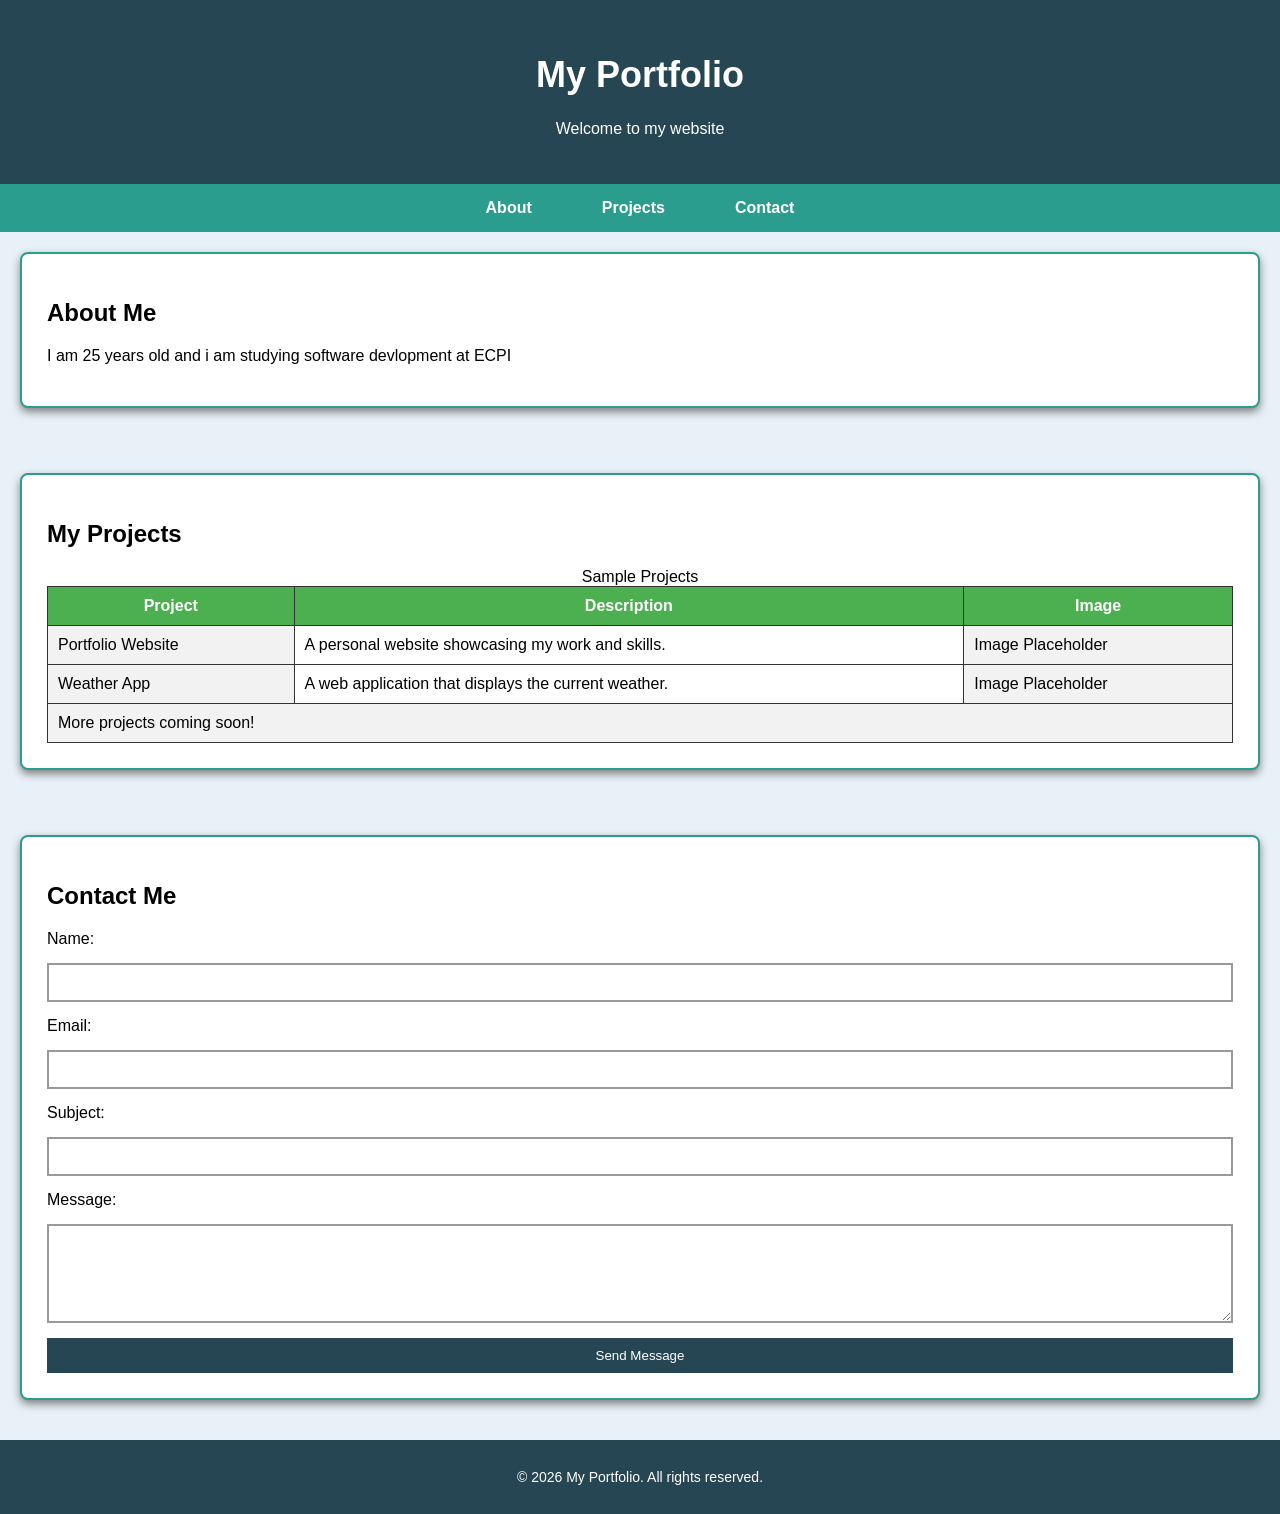
<file: index.html>
<!DOCTYPE html>
<html lang="en">

<head>
    <meta charset="UTF-8">
    <meta name="viewport" content="width=device-width, initial-scale=1.0">
    <title>My Portfolio</title>
    <link href="style.css" rel="stylesheet">
</head>

<body>

    <header>
        <h1>My Portfolio</h1>
        <p>Welcome to my website</p>
    </header>

    <nav>
        <ul>
            <li><a href="#about">About</a></li>
            <li><a href="#projects">Projects</a></li>
            <li><a href="#contact">Contact</a></li>
        </ul>
    </nav>

    <main>
        <section id="about">
            <h2>About Me</h2>
            <p>I am 25 years old and i am studying software devlopment at ECPI</p>
        </section>

        <section id="projects">
            <h2>My Projects</h2>
            <table>
        <caption>Sample Projects</caption>

        <colgroup>
            <col style="background-color:#f2f2f2;">
            <col>
            <col style="background-color:#f2f2f2;">
        </colgroup>

        <thead>
            <tr>
                <th>Project</th>
                <th>Description</th>
                <th>Image</th>
            </tr>
        </thead>

        <tbody>
            <tr>
                <td>Portfolio Website</td>
                <td>A personal website showcasing my work and skills.</td>
                <td>Image Placeholder</td>
            </tr>

            <tr>
                <td>Weather App</td>
                <td>A web application that displays the current weather.</td>
                <td>Image Placeholder</td>
            </tr>
        </tbody>

        <tfoot>
            <tr>
                <td colspan="3">More projects coming soon!</td>
            </tr>
        </tfoot>
    </table>
        </section>

        <section id="contact">
            <h2>Contact Me</h2>
             <form action="#" method="post">
             <label for="name">Name:</label>
             <input type="text" id="name" name="name" required>

            <label for="email">Email:</label>
            <input type="email" id="email" name="email" required>

            <label for="subject">Subject:</label>
            <input type="text" id="subject" name="subject">

            <label for="message">Message:</label>
            <textarea id="message" name="message" rows="5"></textarea>

            <input type="submit" value="Send Message">
    </form>
        </section>
    </main>

    <footer>
        <p>&copy; 2026 My Portfolio. All rights reserved.</p>
    </footer>

</body>
</html>
</file>
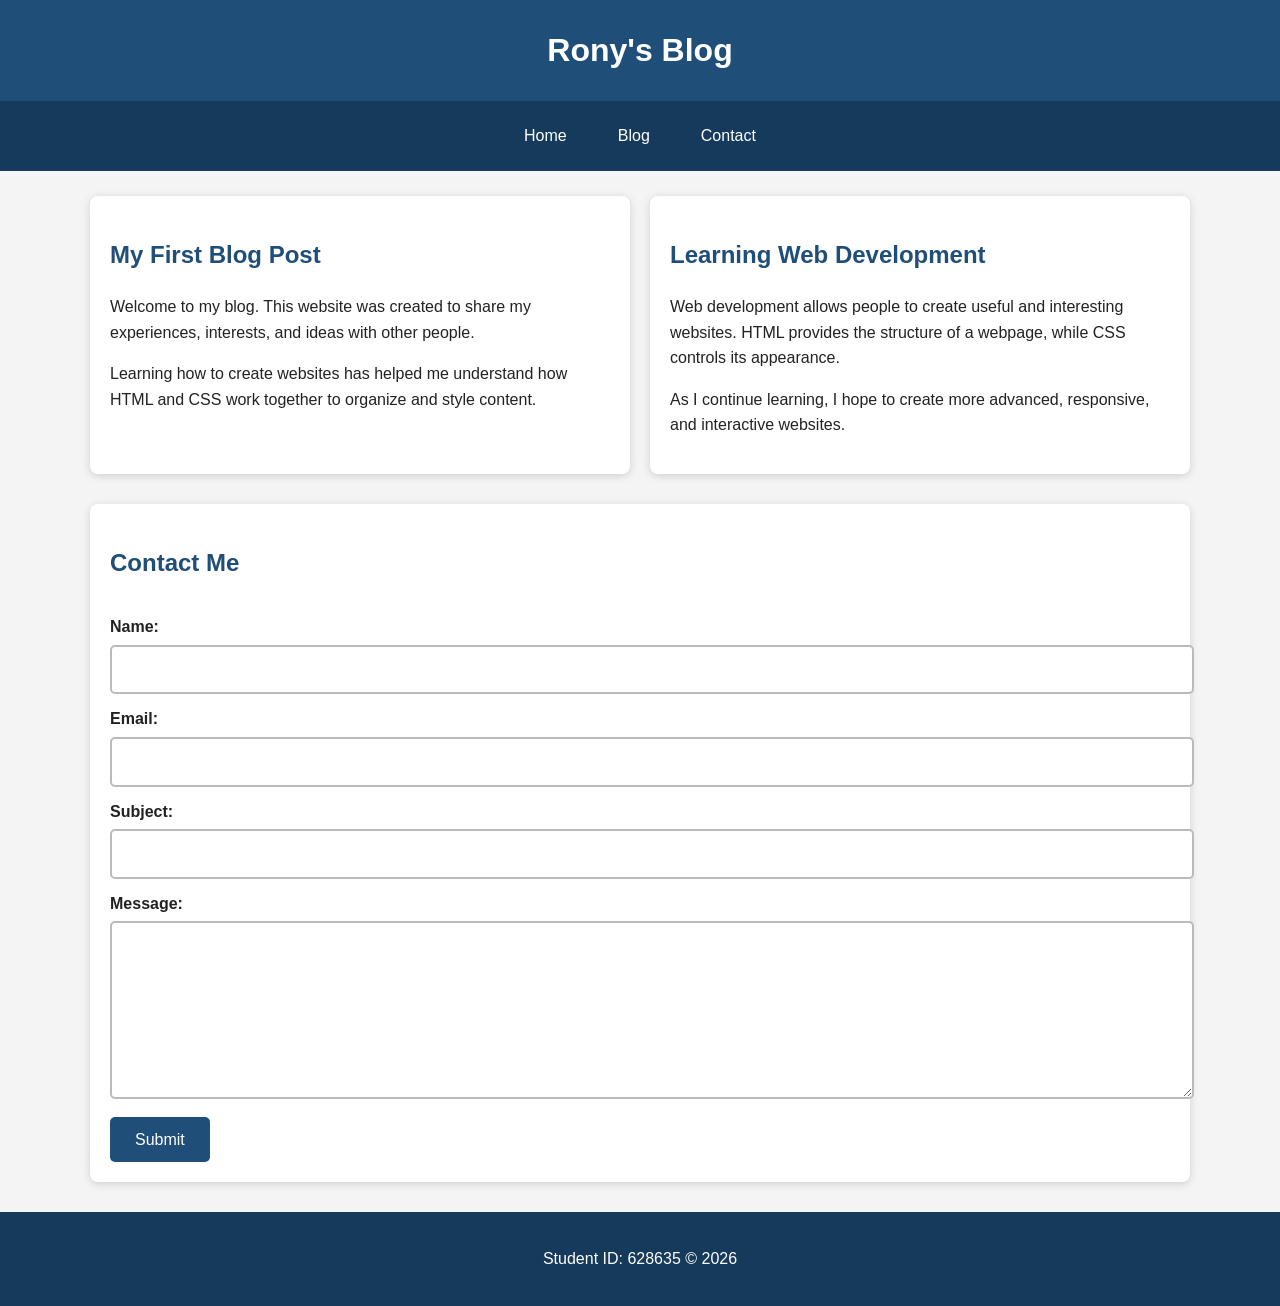
<file: blog.html>
<!DOCTYPE html>
<html lang="en">

<head>
    <meta charset="UTF-8">
    <meta name="viewport" content="width=device-width, initial-scale=1.0">
    <title>Rony's Blog</title>

    <link rel="stylesheet" href="styles2.css">
</head>

<body>

    <header>
        <h1>Rony's Blog</h1>
    </header>

    <nav>
        <a href="#home">Home</a>
        <a href="#blog">Blog</a>
        <a href="#contact">Contact</a>
    </nav>

    <main id="home">

        <section id="blog" class="blog-container">

            <article>
                <h2>My First Blog Post</h2>

                <p>
                    Welcome to my blog. This website was created to share my
                    experiences, interests, and ideas with other people.
                </p>

                <p>
                    Learning how to create websites has helped me understand
                    how HTML and CSS work together to organize and style content.
                </p>
            </article>

            <article>
                <h2>Learning Web Development</h2>

                <p>
                    Web development allows people to create useful and
                    interesting websites. HTML provides the structure of a
                    webpage, while CSS controls its appearance.
                </p>

                <p>
                    As I continue learning, I hope to create more advanced,
                    responsive, and interactive websites.
                </p>
            </article>

        </section>

        <section id="contact" class="contact-section">
            <h2>Contact Me</h2>

            <form action="#" method="post">

                <label for="name">Name:</label>
                <input
                    type="text"
                    id="name"
                    name="name"
                    required
                >

                <label for="email">Email:</label>
                <input
                    type="email"
                    id="email"
                    name="email"
                    required
                >

                <label for="subject">Subject:</label>
                <input
                    type="text"
                    id="subject"
                    name="subject"
                >

                <label for="message">Message:</label>
                <textarea
                    id="message"
                    name="message"
                    rows="6"
                    required
                ></textarea>

                <input type="submit" value="Submit">

            </form>
        </section>

    </main>

    <footer>
        <p>Student ID: 628635 &copy; 2026</p>
    </footer>

</body>
</html>
</file>
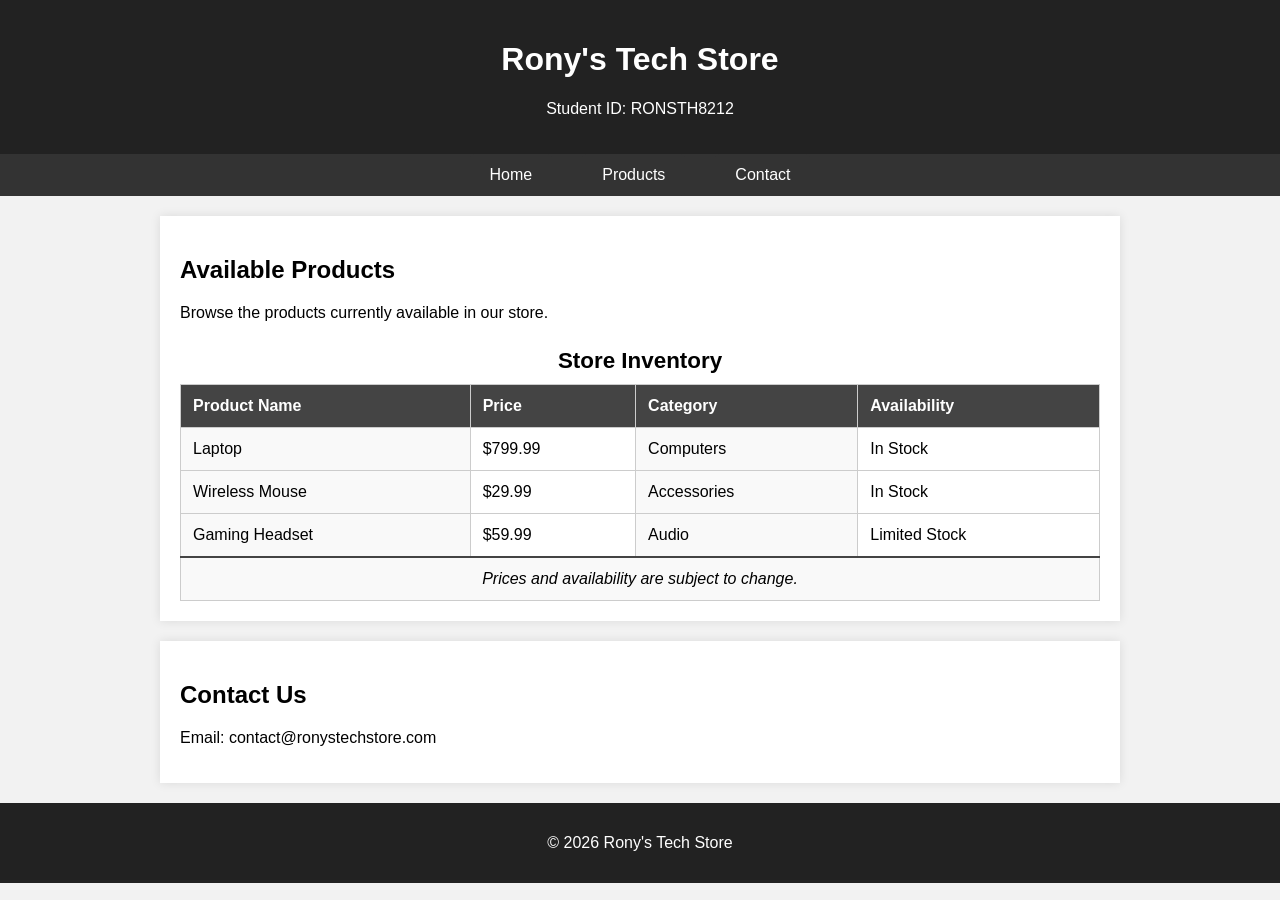
<file: stormfront.html>
<html lang="en">

<head>
    <meta charset="UTF-8">
    <meta name="viewport" content="width=device-width, initial-scale=1.0">
    <title>Rony's Tech Store</title>
    <link rel="stylesheet" href="style1.css">
</head>

<body>

    
    <header>
        <h1>Rony's Tech Store</h1>
        <p>Student ID: RONSTH8212</p>
    </header>

    
    <nav>
        <ul>
            <li><a href="#home">Home</a></li>
            <li><a href="#products">Products</a></li>
            <li><a href="#contact">Contact</a></li>
        </ul>
    </nav>

    
    <main id="home">

        
        <section id="products">
            <h2>Available Products</h2>
            <p>Browse the products currently available in our store.</p>

            <table>
                <caption>Store Inventory</caption>

                
                <colgroup>
                    <col class="shaded-column">
                    <col>
                    <col class="shaded-column">
                    <col>
                </colgroup>

                <thead>
                    <tr>
                        <th>Product Name</th>
                        <th>Price</th>
                        <th>Category</th>
                        <th>Availability</th>
                    </tr>
                </thead>

                <tbody>
                    <tr>
                        <td>Laptop</td>
                        <td>$799.99</td>
                        <td>Computers</td>
                        <td>In Stock</td>
                    </tr>

                    <tr>
                        <td>Wireless Mouse</td>
                        <td>$29.99</td>
                        <td>Accessories</td>
                        <td>In Stock</td>
                    </tr>

                    <tr>
                        <td>Gaming Headset</td>
                        <td>$59.99</td>
                        <td>Audio</td>
                        <td>Limited Stock</td>
                    </tr>
                </tbody>

                <tfoot>
                    <tr>
                        <td colspan="4">Prices and availability are subject to change.</td>
                    </tr>
                </tfoot>
            </table>
        </section>

        
        <section id="contact">
            <h2>Contact Us</h2>
            <p>Email: contact@ronystechstore.com</p>
        </section>

    </main>

    
    <footer>
        <p>&copy; 2026 Rony's Tech Store</p>
    </footer>

</body>
</html>
</file>
<file: style.css>
body {
    background-color: #e8f1f8;
    font-family: Arial, Helvetica, sans-serif;
    margin: 0;
    padding: 0;
}


header {
    background-color: #264653;
    color: white;
    text-align: center;
    padding: 30px;
}


header h1 {
    font-size: 36px;
    font-weight: bold;
}


nav {
    background-color: #2a9d8f;
    text-align: center;
    padding: 15px;
}


nav ul {
    list-style-type: none;
    margin: 0;
    padding: 0;
}


nav li {
    display: inline;
    margin: 0 15px;
}


nav a {
    color: white;
    text-decoration: none;
    font-weight: bold;
    padding: 10px;
}


nav a:hover {
    background-color: #e9c46a;
    color: black;
}


section {
    background-color: white;
    margin: 20px;
    padding: 25px;
    border: 2px solid #2a9d8f;
    border-radius: 8px;
    box-shadow: 0 4px 8px gray;
}


footer {
    background-color: #264653;
    color: white;
    text-align: center;
    font-size: 14px;
    padding: 15px;
    margin-top: 20px;
}


nav a {
    transition: background-color 0.3s ease;
}

nav a:hover {
    background-color: lightblue;
}

section {
    transition: transform 0.3s ease;
}

section:hover {
    transform: scale(1.02);
}

table {
    width: 100%;
    border-collapse: collapse;
}

table,
th,
td {
    border: 1px solid #333;
}

th,
td {
    padding: 10px;
}


nav ul {
    display: flex;
    flex-direction: row;
    justify-content: center;
    gap: 15px;
}


main {
    display: flex;
    flex-direction: column;
    gap: 20px;
}


form {
    display: flex;
    flex-direction: column;
    gap: 10px;
}


input,
textarea {
    padding: 10px;
    border: 2px solid #999;
    transition: border-color 0.3s ease;
}


input:hover,
textarea:hover,
input:focus,
textarea:focus {
    border-color: #264653;
}


input[type="submit"] {
    background-color: #264653;
    color: white;
    border: none;
    cursor: pointer;
    transition: background-color 0.3s ease;
}

input[type="submit"]:hover,
input[type="submit"]:focus {
    background-color: #2a9d8f;
}


@media screen and (min-width: 320px) {
    main {
        flex-direction: column;
        gap: 15px;
    }

    nav ul {
        flex-direction: column;
        gap: 10px;
    }

    form {
        flex-direction: column;
        gap: 10px;
    }
}


@media screen and (min-width: 768px) {
    main {
        flex-direction: column;
        gap: 20px;
    }

    nav ul {
        flex-direction: row;
        gap: 15px;
    }

    form {
        flex-direction: column;
        gap: 12px;
    }
}


@media screen and (min-width: 1024px) {
    main {
        flex-direction: column;
        gap: 25px;
    }

    nav ul {
        flex-direction: row;
        gap: 20px;
    }

    form {
        flex-direction: column;
        gap: 15px;
    }
}

th {
    background-color: #4CAF50;
    color: white;
}
</file>
<file: styles2.css>
{
    box-sizing: border-box;
}

html {
    scroll-behavior: smooth;
}

body {
    margin: 0;
    font-family: Arial, Helvetica, sans-serif;
    line-height: 1.6;
    background-color: #f4f4f4;
    color: #222;
}


header {
    background-color: #1f4e79;
    color: white;
    padding: 25px;
    text-align: center;
    animation: fadeIn 1.5s ease-in;
}

header h1 {
    margin: 0;
}


nav {
    display: flex;
    justify-content: center;
    gap: 15px;
    padding: 12px;
    background-color: #163a5c;
}

nav a {
    color: white;
    text-decoration: none;
    padding: 10px 18px;
    border-radius: 5px;
    transition: background-color 0.4s ease;
}

nav a:hover {
    background-color: #4f8fc0;
}


main {
    width: 90%;
    max-width: 1100px;
    margin: 25px auto;
}


.blog-container {
    display: flex;
    gap: 20px;
}

article {
    flex: 1;
    padding: 20px;
    background-color: white;
    border-radius: 8px;
    box-shadow: 0 2px 8px rgba(0, 0, 0, 0.15);
    animation: fadeIn 1.5s ease-in;
}

article h2 {
    color: #1f4e79;
}

/* Contact section */
.contact-section {
    margin-top: 30px;
    padding: 20px;
    background-color: white;
    border-radius: 8px;
    box-shadow: 0 2px 8px rgba(0, 0, 0, 0.15);
    animation: fadeIn 1.5s ease-in;
}

.contact-section h2 {
    color: #1f4e79;
}

/* Form layout */
form {
    display: flex;
    flex-direction: column;
    width: 100%;
}

label {
    margin-top: 12px;
    margin-bottom: 5px;
    font-weight: bold;
}

input,
textarea {
    width: 100%;
    padding: 10px;
    border: 2px solid #bbbbbb;
    border-radius: 5px;
    font: inherit;
    transition:
        border-color 0.4s ease,
        background-color 0.4s ease;
}

input:hover,
textarea:hover,
input:focus,
textarea:focus {
    border-color: #1f4e79;
    background-color: #eef7ff;
    outline: none;
}

input[type="submit"] {
    width: auto;
    margin-top: 18px;
    padding: 10px 25px;
    align-self: flex-start;
    border: none;
    background-color: #1f4e79;
    color: white;
    cursor: pointer;
}

input[type="submit"]:hover {
    background-color: #4f8fc0;
}


footer {
    margin-top: 30px;
    padding: 18px;
    text-align: center;
    background-color: #163a5c;
    color: white;
}


@keyframes fadeIn {
    from {
        opacity: 0;
    }

    to {
        opacity: 1;
    }
}


@media screen and (max-width: 767px) {
    nav {
        flex-direction: column;
        align-items: center;
    }

    nav a {
        width: 100%;
        text-align: center;
    }

    .blog-container {
        flex-direction: column;
    }

    main {
        width: 95%;
    }

    input[type="submit"] {
        width: 100%;
    }
}


@media screen and (min-width: 768px) and (max-width: 1024px) {
    .blog-container {
        flex-direction: column;
    }

    main {
        width: 90%;
    }
}


@media screen and (min-width: 1025px) {
    .blog-container {
        flex-direction: row;
    }
}
</file>
<file: style1.css>
body {
    margin: 0;
    padding: 0;
    background-color: #f2f2f2;
    font-family: Arial, sans-serif;
}


header {
    background-color: #222;
    color: white;
    text-align: center;
    padding: 20px;
}


main {
    max-width: 960px;
    margin: 0 auto;
}


section {
    padding: 20px;
    background-color: white;
    box-shadow: 0 0 10px rgba(0, 0, 0, 0.1);
    margin: 20px 0;
}


nav ul {
    display: flex;
    justify-content: center;
    list-style: none;
    margin: 0;
    padding: 0;
    background-color: #333;
}

nav li {
    margin: 0 15px;
}

nav a {
    display: block;
    padding: 12px 20px;
    background-color: #333;
    color: white;
    text-decoration: none;
    border-radius: 4px;
    transition: background-color 0.3s;
}

nav a:hover {
    background-color: #555;
}


table {
    width: 100%;
    border-collapse: collapse;
}

caption {
    font-size: 1.4em;
    font-weight: bold;
    padding: 10px;
}

th,
td {
    border: 1px solid #ccc;
    padding: 12px;
    text-align: left;
}


thead {
    background-color: #444;
    color: white;
}


.shaded-column {
    background-color: #f9f9f9;
}


tfoot td {
    text-align: center;
    font-style: italic;
    border-top: 2px solid #444;
}


footer {
    text-align: center;
    padding: 15px;
    background-color: #222;
    color: white;
}
</file>
